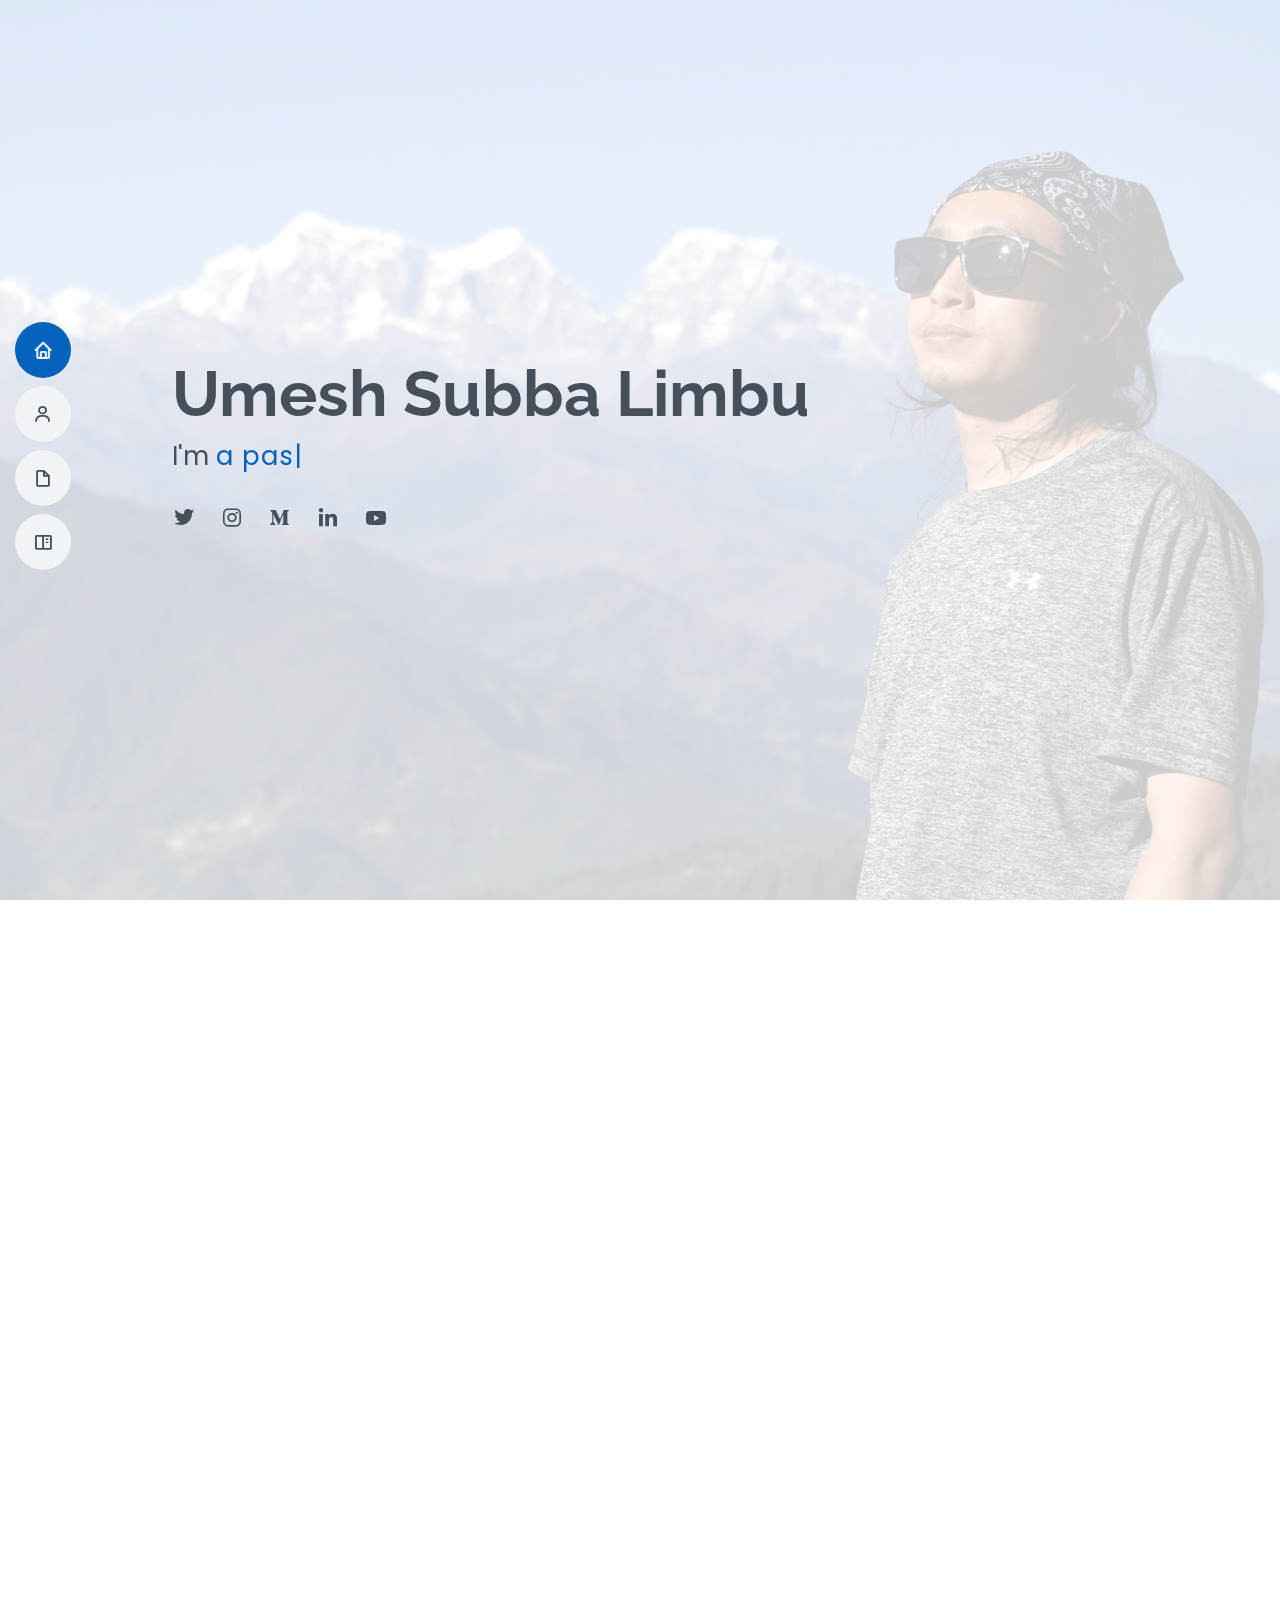
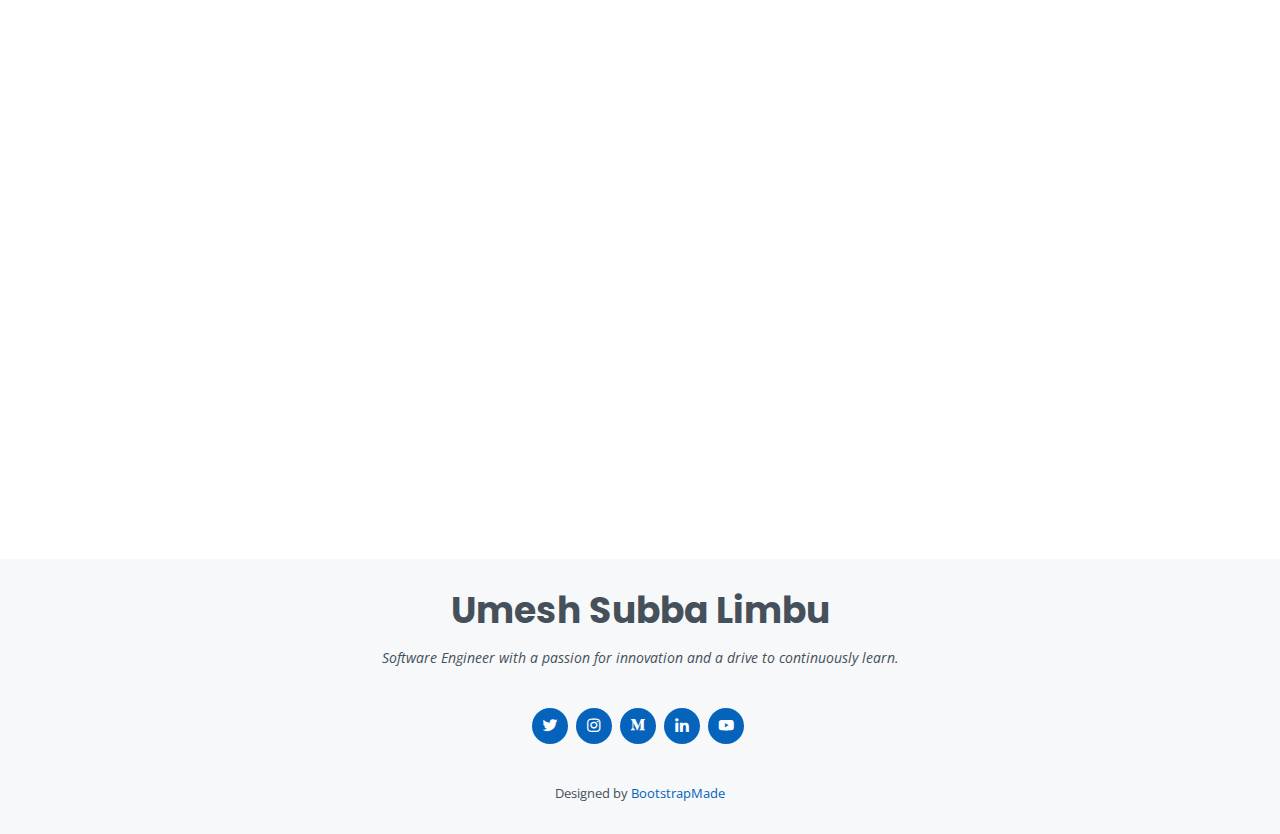
<file: index.html>
<!DOCTYPE html>
<html lang="en">

<head>
  <meta charset="utf-8" />
  <meta content="width=device-width, initial-scale=1.0" name="viewport" />

  <!-- Primary Meta Tags -->
  <title>Umesh Subba Limbu</title>
  <meta name="title" content="Umesh Subba Limbu" />
  <meta name="description"
    content="Passionate Software Engineer with over 9 years of experience in developing scalable and innovative solutions. Specializing in web and mobile development, I work with cutting-edge technologies like Next.js, Nest.js, Java, Spring boot, MongoDB, PostgreSQL and AWS services. Explore my projects, learn about my expertise, and connect to collaborate on new tech challenges." />

  <!-- Open Graph / Facebook -->
  <meta property="og:type" content="website" />
  <meta property="og:url" content="https://umes4ever.github.io/" />
  <meta property="og:title" content="Umesh Subba Limbu" />
  <meta property="og:description"
    content="Passionate Software Engineer with over 9 years of experience in developing scalable and innovative solutions. Specializing in web and mobile development, I work with cutting-edge technologies like Next.js, Nest.js, Java, Spring boot, MongoDB, PostgreSQL and AWS services. Explore my projects, learn about my expertise, and connect to collaborate on new tech challenges." />
  <meta property="og:image" content="https://umes4ever.github.io/assets/img/hero-bg.jpg" />

  <!-- Twitter -->
  <meta property="twitter:card" content="summary_large_image" />
  <meta property="twitter:url" content="https://umes4ever.github.io/" />
  <meta property="twitter:title" content="Umesh Subba Limbu" />
  <meta property="twitter:description"
    content="Passionate Software Engineer with over 9 years of experience in developing scalable and innovative solutions. Specializing in web and mobile development, I work with cutting-edge technologies like Next.js, Nest.js, Java, Spring boot, MongoDB, PostgreSQL and AWS services. Explore my projects, learn about my expertise, and connect to collaborate on new tech challenges." />
  <meta property="twitter:image" content="https://umes4ever.github.io/assets/img/hero-bg.jpg" />

  <!-- Favicons -->
  <link rel="apple-touch-icon" sizes="180x180" href="apple-touch-icon.png" />
  <link rel="icon" type="image/png" sizes="32x32" href="favicon-32x32.png" />
  <link rel="icon" type="image/png" sizes="16x16" href="favicon-16x16.png" />
  <link rel="manifest" href="site.webmanifest" />

  <!-- Google Fonts -->
  <link
    href="https://fonts.googleapis.com/css?family=Open+Sans:300,300i,400,400i,600,600i,700,700i|Raleway:300,300i,400,400i,500,500i,600,600i,700,700i|Poppins:300,300i,400,400i,500,500i,600,600i,700,700i"
    rel="stylesheet" />

  <!-- Font awesome -->
  <link rel="stylesheet" href="https://cdnjs.cloudflare.com/ajax/libs/font-awesome/5.15.3/css/all.min.css"
    integrity="sha512-iBBXm8fW90+nuLcSKlbmrPcLa0OT92xO1BIsZ+ywDWZCvqsWgccV3gFoRBv0z+8dLJgyAHIhR35VZc2oM/gI1w=="
    crossorigin="anonymous" />

  <!-- Vendor CSS Files -->
  <link href="assets/vendor/aos/aos.css" rel="stylesheet" />
  <link href="assets/vendor/bootstrap/css/bootstrap.min.css" rel="stylesheet" />
  <link href="assets/vendor/bootstrap-icons/bootstrap-icons.css" rel="stylesheet" />
  <link href="assets/vendor/boxicons/css/boxicons.min.css" rel="stylesheet" />
  <link href="assets/vendor/glightbox/css/glightbox.min.css" rel="stylesheet" />
  <link href="assets/vendor/swiper/swiper-bundle.min.css" rel="stylesheet" />

  <!-- Template Main CSS File -->
  <link href="assets/css/style.css" rel="stylesheet" />
</head>

<body>
  <!-- ======= Mobile nav toggle button ======= -->
  <!-- <button type="button" class="mobile-nav-toggle d-xl-none"><i class="bi bi-list mobile-nav-toggle"></i></button> -->
  <i class="bi bi-list mobile-nav-toggle d-xl-none"></i>
  <!-- ======= Header ======= -->
  <header id="header" class="d-flex flex-column justify-content-center">
    <nav id="navbar" class="navbar nav-menu">
      <ul>
        <li>
          <a href="#hero" class="nav-link scrollto active"><i class="bx bx-home"></i> <span>Home</span></a>
        </li>
        <li>
          <a href="#about" class="nav-link scrollto"><i class="bx bx-user"></i> <span>About</span></a>
        </li>
        <li>
          <a href="#resume" class="nav-link scrollto"><i class="bx bx-file-blank"></i> <span>Resume</span></a>
        </li>
        <li>
          <a href="#portfolio" class="nav-link scrollto"><i class="bx bx-book-content"></i> <span>Project
              Experience</span></a>
        </li>
        <!-- <li><a href="#services" class="nav-link scrollto"><i class="bx bx-server"></i> <span>Services</span></a></li> -->
        <!-- <li><a href="#contact" class="nav-link scrollto"><i class="bx bx-envelope"></i> <span>Contact</span></a></li> -->
      </ul>
    </nav>
    <!-- .nav-menu -->
  </header>
  <!-- End Header -->

  <!-- ======= Hero Section ======= -->
  <section id="hero" class="d-flex flex-column justify-content-center">
    <div class="container" data-aos="zoom-in" data-aos-delay="100">
      <h1>Umesh Subba Limbu</h1>
      <p>
        I'm
        <span class="typed"
          data-typed-items="a passionate software engineer., a mentor who guides the next generation of developers.,  a lifelong learner always exploring new technologies.,  an adventurous traveler seeking inspiration from the world., dedicated to building impactful solutions and improving lives."></span>
      </p>
      <div class="social-links">
        <a href="https://twitter.com/umes4ever" class="twitter" target="_blank"><i class="bx bxl-twitter"></i></a>
        <a href="https://www.instagram.com/umeshsubba.limbu" class="instagram" target="_blank"><i
            class="bx bxl-instagram"></i></a>
        <a href="https://umes4ever.medium.com/" class="medium" target="_blank"><i class="bx bxl-medium"></i></a>
        <a href="https://www.linkedin.com/in/umesh-subba-limbu-8b9908101" class="linkedin" target="_blank"><i
            class="bx bxl-linkedin"></i></a>
        <a href="https://www.youtube.com/channel/UCSDwphk1Mj4pO_58oIeJREA/featured" class="youtube" target="_blank"><i
            class="bx bxl-youtube"></i></a>
      </div>
    </div>
  </section>
  <!-- End Hero -->

  <main id="main">
    <!-- ======= About Section ======= -->
    <section id="about" class="about">
      <div class="container" data-aos="fade-up">
        <div class="section-title">
          <h2>About</h2>
          <p>
            I am an experienced Technology Manager with a strong background in software engineering and project
            leadership. With over 9 years of experience in the field, I have honed my skills in leading cross-functional
            teams and driving product development from concept to delivery. I specialize in managing projects that
            adhere to strict compliance standards such as HIPAA and GDPR while ensuring high-quality code and system
            design.
          </p>
        </div>

        <div class="row">
          <div class="col-lg-4">
            <img src="assets/img/profile-img.jpg" class="img-fluid" alt="" />
          </div>
          <div class="col-lg-8 pt-4 pt-lg-0 content">
            <p>
              Currently, as an Assistant Technology Manager/Project Lead, I guide teams through ongoing project
              planning, execution, and delivery. I architect features and solutions, maintain technical documentation,
              and provide mentorship to ensure team success. In my previous roles, I've led engineering teams, made key
              tech stack decisions, and managed end-to-end product development.
            </p>
            <p>
              I am passionate about researching emerging technologies, fostering collaboration, and continuously
              improving my technical skills. I've worked with a wide range of technologies including Next.js, Nest.js,
              Java, Spring Boot,
              AWS services, and databases like MongoDB and PostgreSQL.
            </p>
            <p>
              I have had the privilege of leading and contributing to a wide range of projects across various
              industries, including healthcare, online learning, recruitment, and logistics. My experience spans
              architecting GDPR and HIPAA-compliant solutions, implementing real-time bidding systems, and developing
              IoT-based platforms. I thrive in cross-functional environments, collaborating with teams to ensure
              successful project execution, from feature design to production release. I am passionate about solving
              complex problems, improving user experiences, and driving innovation in
              every project I undertake.
            </p>
            <p>
              Beyond my professional life, I am an avid traveler and enjoy activities such as basketball, playing
              guitar, and trekking to beautiful locations. I'm dedicated to continuous learning, sharing knowledge, and
              making a positive impact wherever I go.
            </p>
          </div>
        </div>
      </div>
    </section>
    <!-- End About Section -->

    <!-- ======= Resume Section ======= -->
    <section id="resume" class="resume">
      <div class="container" data-aos="fade-up">
        <div class="section-title">
          <h2>Resume</h2>
        </div>

        <div class="row">
          <div class="col-lg-6">
            <h3 class="resume-title">Summary</h3>
            <div class="resume-item pb-0">
              <h4>Umesh Subba Limbu</h4>
              <p>
                <em>I am a Technology Manager with over 9 years of experience in software engineering and project
                  leadership. Currently, I lead cross-functional teams, architect compliant solutions, and mentor team
                  members to ensure successful project delivery. I have expertise in product development, tech stack
                  decisions, and emerging technologies. Outside of work, I enjoy traveling, basketball,
                  guitar, and trekking. I'm passionate about continuous learning and sharing knowledge to make a
                  positive impact.</em>
              </p>
              <p>Contact Information</p>
              <p><em>Email: <a href="mailto:umes4ever@gmail.com">umes4ever@gmail.com</a></em></p>
            </div>

            <h3 class="resume-title">Education</h3>
            <div class="resume-item">
              <h4>Bachelor of Engineering in Computer Science</h4>
              <h5>2011 - 2015</h5>
              <p>
                <em>NMAM Institute of Technology, Karkala Taluk, Nitte,
                  Karnataka, India</em>
              </p>
              <p>(CGPA: 9.42/10.0)</p>
            </div>
          </div>
          <div class="col-lg-6">
            <h3 class="resume-title">Professional Experience</h3>
            <div class="resume-item">
              <h4>Assistant Technology Manager/Project Lead</h4>
              <h5>Jan 2024 - Present</h5>
              <p><em>Fusemachines Nepal Pvt. Ltd., Kathmandu</em></p>
              <ul>
                <li>Leading cross-functional teams to manage ongoing project planning, execution, and delivery.</li>
                <li>Architecting features, implementing HIPAA, GDPR-compliant solutions, and overseeing technical
                  documentation and system design.</li>
                <li>Providing technical guidance, maintaining code quality, and mentoring team members to address
                  challenges and ensure project success.</li>
              </ul>
            </div>
            <div class="resume-item">
              <h4>Assistant Technology Manager</h4>
              <h5>Jan 2022 - Dec 2023</h5>
              <p><em>Fusemachines Nepal Pvt. Ltd., Kathmandu</em></p>
              <ul>
                <li>Led engineering teams through hiring, training, and
                  project execution, including tech stack decisions and team
                  formation.</li>
                <li>Drove product development from inception to MVP launch
                  while establishing technology roadmaps aligned with
                  business objectives.</li>
                <li>Conducted research on emerging technologies to assess
                  and implement feasibility.</li>
              </ul>
            </div>
          </div>
        </div>

        <div class="resume-download-div">
          <div class="resume-download-anchor-div">
            <a class="resume-download-anchor" rel="noopener noreferrer" target="_blank"
              href="assets/file/Resume - Umesh.pdf">Download Resume</a>
          </div>
        </div>
      </div>
    </section>
    <!-- End Resume Section -->

    <!-- ======= Portfolio Section ======= -->
    <section id="portfolio" class="portfolio section-bg">
      <div class="container" data-aos="fade-up">
        <div class="section-title">
          <h2>Project Experience</h2>
        </div>

        <div class="row">
          <div class="col-lg-6">
            <div class="portfolio-item">
              <h4>Healthcare platform</h4>
              <h5>2022 - Present</h5>
              <p><em>Fusemachines Nepal Pvt. Ltd., Kathmandu</em></p>
              <ul>
                <li>
                  Authored 10+ technical documents for architecting and designing solutions ensuring GDPR and HIPAA
                  compliance, Zoom audio capturing for transcription, TDL lab integration, invoicing feature, multiple
                  organization support, and teleconsultation.
                </li>
                <li>Worked closely with the PM to establish a process to ensure code quality in the project and
                  implement an efficient release process.</li>
                <li>Leading client meetings to discuss upcoming feature releases, ongoing work, and new feature
                  requirements.</li>
                <li>Collaborating with cross-functional teams to implement features and successfully release features to
                  production.</li>
              </ul>
            </div>
            <div class="portfolio-item">
              <h4>AI Talents Hiring Platform</h4>
              <h5>2021 - 2022</h5>
              <p><em>Fusemachines Nepal Pvt. Ltd., Kathmandu</em></p>
              <ul>
                <li>Developed a Dialog Flow-based system designed to understand queries related to the required
                  engineers and provide a list of engineers that match the query.</li>
                <li>
                  Worked on creating a service to update existing indexed lead data in Elasticsearch, replacing outdated
                  information with new data, while looking into sources like LinkedIn and other sources to gather
                  relevant updates.
                </li>
              </ul>
            </div>
          </div>
          <div class="col-lg-6">
            <div class="portfolio-item">
              <h4>Online Learning Platform</h4>
              <h5>2019 - 2021</h5>
              <p><em>Fusemachines Nepal Pvt. Ltd., Kathmandu</em></p>
              <ul>
                <li>Led a team of 10+ engineers as Squad Lead, driving the development of live class features and other
                  functionalities for an online learning platform, including lesson planning, assignment grading tools
                  and more.</li>
                <li>
                  Actively worked with the Customer support team to resolve client-reported issues. Resolved 200+
                  client-reported issues.
                </li>
                <li>Monitored and managed over 30+ production releases, ensuring smooth deployment and timely issue
                  resolution.</li>
              </ul>
            </div>
            <div class="portfolio-item">
              <h4>Parking Hub Management</h4>
              <h5>2018 - 2019</h5>
              <p><em>Fusemachines Nepal Pvt. Ltd., Kathmandu</em></p>
              <ul>
                <li>
                  Collaborated in a team to develop an IoT system based on geofencing to detect vehicle entry and exit
                  from parking hubs, and track the number of vehicles across different parking locations.
                </li>
              </ul>
            </div>
          </div>
        </div>
      </div>
    </section>
    <!-- End Portfolio Section -->
  </main>
  <!-- End #main -->

  <!-- ======= Footer ======= -->
  <footer id="footer">
    <div class="container">
      <h3>Umesh Subba Limbu</h3>
      <p>
        Software Engineer with a passion for innovation and a drive to continuously learn.
      </p>
      <div class="social-links">
        <a href="https://twitter.com/umes4ever" class="twitter" target="_blank"><i class="bx bxl-twitter"></i></a>
        <a href="https://www.instagram.com/umeshsubba.limbu" class="instagram" target="_blank"><i
            class="bx bxl-instagram"></i></a>
        <a href="https://umes4ever.medium.com/" class="medium" target="_blank"><i class="bx bxl-medium"></i></a>
        <a href="https://www.linkedin.com/in/umesh-subba-limbu-8b9908101" class="linkedin" target="_blank"><i
            class="bx bxl-linkedin"></i></a>
        <a href="https://www.youtube.com/channel/UCSDwphk1Mj4pO_58oIeJREA/featured" class="youtube" target="_blank"><i
            class="bx bxl-youtube"></i></a>
      </div>
      <div class="credits">
        <!-- All the links in the footer should remain intact. -->
        <!-- You can delete the links only if you purchased the pro version. -->
        <!-- Licensing information: [license-url] -->
        <!-- Purchase the pro version with working PHP/AJAX contact form: https://bootstrapmade.com/free-html-bootstrap-template-my-resume/ -->
        Designed by <a href="https://bootstrapmade.com/">BootstrapMade</a>
      </div>
    </div>
  </footer>
  <!-- End Footer -->

  <div id="preloader"></div>
  <a href="#" class="back-to-top d-flex align-items-center justify-content-center"><i
      class="bi bi-arrow-up-short"></i></a>

  <!-- Vendor JS Files -->
  <script src="assets/vendor/aos/aos.js"></script>
  <script src="assets/vendor/bootstrap/js/bootstrap.bundle.min.js"></script>
  <script src="assets/vendor/glightbox/js/glightbox.min.js"></script>
  <script src="assets/vendor/isotope-layout/isotope.pkgd.min.js"></script>
  <script src="assets/vendor/php-email-form/validate.js"></script>
  <script src="assets/vendor/purecounter/purecounter.js"></script>
  <script src="assets/vendor/swiper/swiper-bundle.min.js"></script>
  <script src="assets/vendor/typed.js/typed.min.js"></script>
  <script src="assets/vendor/waypoints/noframework.waypoints.js"></script>

  <!-- Template Main JS File -->
  <script src="assets/js/main.js"></script>
</body>

</html>
</file>
<file: assets/css/style.css>
/**
* Template Name: MyResume - v4.1.0
* Template URL: https://bootstrapmade.com/free-html-bootstrap-template-my-resume/
* Author: BootstrapMade.com
* License: https://bootstrapmade.com/license/
*/

/*--------------------------------------------------------------
# General
--------------------------------------------------------------*/
body {
  font-family: "Open Sans", sans-serif;
  color: #272829;
}

a {
  color: #0563bb;
  text-decoration: none;
}

a:hover {
  color: #067ded;
  text-decoration: none;
}

h1, h2, h3, h4, h5, h6 {
  font-family: "Raleway", sans-serif;
}

/*--------------------------------------------------------------
# Back to top button
--------------------------------------------------------------*/
.back-to-top {
  position: fixed;
  visibility: hidden;
  opacity: 0;
  right: 15px;
  bottom: 15px;
  z-index: 996;
  background: #0563bb;
  width: 40px;
  height: 40px;
  border-radius: 50px;
  transition: all 0.4s;
}

.back-to-top i {
  font-size: 28px;
  color: #fff;
  line-height: 0;
}

.back-to-top:hover {
  background: #0678e3;
  color: #fff;
}

.back-to-top.active {
  visibility: visible;
  opacity: 1;
}

/*--------------------------------------------------------------
# Preloader
--------------------------------------------------------------*/
#preloader {
  position: fixed;
  top: 0;
  left: 0;
  right: 0;
  bottom: 0;
  z-index: 9999;
  overflow: hidden;
  background: #fff;
}

#preloader:before {
  content: "";
  position: fixed;
  top: calc(50% - 30px);
  left: calc(50% - 30px);
  border: 6px solid #0563bb;
  border-top-color: #fff;
  border-bottom-color: #fff;
  border-radius: 50%;
  width: 60px;
  height: 60px;
  -webkit-animation: animate-preloader 1s linear infinite;
  animation: animate-preloader 1s linear infinite;
}

@-webkit-keyframes animate-preloader {
  0% {
    transform: rotate(0deg);
  }

  100% {
    transform: rotate(360deg);
  }
}

@keyframes animate-preloader {
  0% {
    transform: rotate(0deg);
  }

  100% {
    transform: rotate(360deg);
  }
}

/*--------------------------------------------------------------
# Disable aos animation delay on mobile devices
--------------------------------------------------------------*/
@media screen and (max-width: 768px) {
  [data-aos-delay] {
    transition-delay: 0 !important;
  }
}

/*--------------------------------------------------------------
# Header
--------------------------------------------------------------*/
#header {
  position: fixed;
  top: 0;
  left: 0;
  bottom: 0;
  z-index: 9997;
  transition: all 0.5s;
  padding: 15px;
  overflow-y: auto;
}

@media (max-width: 992px) {
  #header {
    width: 300px;
    background: #fff;
    border-right: 1px solid #e6e9ec;
    left: -300px;
  }
}

@media (min-width: 992px) {
  #main {
    margin-left: 100px;
  }
}

/*--------------------------------------------------------------
# Navigation Menu
--------------------------------------------------------------*/
/**
* Desktop Navigation 
*/
.nav-menu {
  padding: 0;
  display: block;
}

.nav-menu * {
  margin: 0;
  padding: 0;
  list-style: none;
}

.nav-menu>ul>li {
  position: relative;
  white-space: nowrap;
}

.nav-menu a {
  display: flex;
  align-items: center;
  color: #45505b;
  padding: 10px 18px;
  margin-bottom: 8px;
  transition: 0.3s;
  font-size: 15px;
  border-radius: 50px;
  background: #f2f3f5;
  height: 56px;
  width: 100%;
  overflow: hidden;
  transition: 0.3s;
}

.nav-menu a i {
  font-size: 20px;
}

.nav-menu a span {
  padding: 0 5px 0 7px;
  color: #45505b;
}

@media (min-width: 992px) {
  .nav-menu a {
    width: 56px;
  }

  .nav-menu a span {
    display: none;
    color: #fff;
  }
}

.nav-menu a:hover, .nav-menu .active, .nav-menu li:hover>a {
  color: #fff;
  background: #0563bb;
}

.nav-menu a:hover span, .nav-menu .active span, .nav-menu li:hover>a span {
  color: #fff;
}

.nav-menu a:hover, .nav-menu li:hover>a {
  width: 100%;
  color: #fff;
}

.nav-menu a:hover span, .nav-menu li:hover>a span {
  display: block;
}

/**
* Mobile Navigation 
*/
.mobile-nav-toggle {
  position: fixed;
  right: 10px;
  top: 10px;
  z-index: 9998;
  border: 0;
  background: none;
  font-size: 28px;
  transition: all 0.4s;
  outline: none !important;
  line-height: 0;
  cursor: pointer;
  border-radius: 50px;
  padding: 5px;
}

.mobile-nav-toggle i {
  color: #45505b;
}

.mobile-nav-active {
  overflow: hidden;
}

.mobile-nav-active #header {
  left: 0;
}

.mobile-nav-active .mobile-nav-toggle {
  color: #fff;
  background-color: #0563bb;
}

/*--------------------------------------------------------------
# Hero Section
--------------------------------------------------------------*/
#hero {
  width: 100%;
  height: 100vh;
  background: url("../img/hero-bg.jpg") top right no-repeat;
  background-size: cover;
  position: relative;
}

@media (min-width: 992px) {
  #hero {
    padding-left: 160px;
  }
}

#hero:before {
  content: "";
  background: rgba(255, 255, 255, 0.8);
  position: absolute;
  bottom: 0;
  top: 0;
  left: 0;
  right: 0;
}

#hero h1 {
  margin: 0;
  font-size: 64px;
  font-weight: 700;
  line-height: 56px;
  color: #45505b;
}

#hero p {
  color: #45505b;
  margin: 15px 0 0 0;
  font-size: 26px;
  font-family: "Poppins", sans-serif;
}

#hero p span {
  color: #0563bb;
  letter-spacing: 1px;
}

#hero .social-links {
  margin-top: 30px;
}

#hero .social-links a {
  font-size: 24px;
  display: inline-block;
  color: #45505b;
  line-height: 1;
  margin-right: 20px;
  transition: 0.3s;
}

#hero .social-links a:hover {
  color: #0563bb;
}

@media (max-width: 992px) {
  #hero {
    text-align: center;
  }

  #hero h1 {
    font-size: 32px;
    line-height: 36px;
  }

  #hero p {
    margin-top: 10px;
    font-size: 20px;
    line-height: 24px;
  }
}

/*--------------------------------------------------------------
# Sections General
--------------------------------------------------------------*/
section {
  padding: 60px 0;
  overflow: hidden;
}

.section-title {
  text-align: center;
  padding-bottom: 30px;
}

.section-title h2 {
  font-size: 32px;
  font-weight: bold;
  text-transform: uppercase;
  margin-bottom: 20px;
  padding-bottom: 20px;
  position: relative;
  color: #45505b;
}

.section-title h2::before {
  content: '';
  position: absolute;
  display: block;
  width: 120px;
  height: 1px;
  background: #ddd;
  bottom: 1px;
  left: calc(50% - 60px);
}

.section-title h2::after {
  content: '';
  position: absolute;
  display: block;
  width: 40px;
  height: 3px;
  background: #0563bb;
  bottom: 0;
  left: calc(50% - 20px);
}

.section-title p {
  margin-bottom: 0;
}

/*--------------------------------------------------------------
# About
--------------------------------------------------------------*/
.about .content h3 {
  font-weight: 700;
  font-size: 26px;
  color: #728394;
}

.about .content ul {
  list-style: none;
  padding: 0;
}

.about .content ul li {
  margin-bottom: 20px;
  display: flex;
  align-items: center;
}

.about .content ul strong {
  margin-right: 10px;
}

.about .content ul i {
  font-size: 16px;
  margin-right: 5px;
  color: #0563bb;
  line-height: 0;
}

.about .content p:last-child {
  margin-bottom: 0;
}

/*--------------------------------------------------------------
# Resume
--------------------------------------------------------------*/
.resume .resume-title {
  font-size: 26px;
  font-weight: 700;
  margin-top: 20px;
  margin-bottom: 20px;
  color: #45505b;
}

.resume .resume-item {
  padding: 0 0 20px 20px;
  margin-top: -2px;
  border-left: 2px solid #0563bb;
  position: relative;
}

.resume .resume-item h4 {
  line-height: 18px;
  font-size: 18px;
  font-weight: 600;
  text-transform: uppercase;
  font-family: "Poppins", sans-serif;
  color: #0563bb;
  margin-bottom: 10px;
}

.resume .resume-item h5 {
  font-size: 16px;
  background: #f7f8f9;
  padding: 5px 15px;
  display: inline-block;
  font-weight: 600;
  margin-bottom: 10px;
}

.resume .resume-item ul {
  padding-left: 20px;
}

.resume .resume-item ul li {
  padding-bottom: 10px;
}

.resume .resume-item:last-child {
  padding-bottom: 0;
}

.resume .resume-item::before {
  content: "";
  position: absolute;
  width: 16px;
  height: 16px;
  border-radius: 50px;
  left: -9px;
  top: 0;
  background: #fff;
  border: 2px solid #0563bb;
}

.resume-download-div {
  display: flex;
  justify-content: center;
  align-items: center;
  margin-top: 60px;
}

.resume-download-anchor-div {
  padding: 15px;
  border-radius: 25px;
  background-color: #0563bb;
  color: #ffffff;
  cursor: pointer;
  transition: all 0.4s;
}

.resume-download-anchor {
  color: #ffffff;
  transition: all 0.4s;
}

.resume-download-anchor-div:hover {
  background-color: #0678e3;
  color: #ffffff;
}

.resume-download-anchor:hover {
  color: #ffffff;
}

/*--------------------------------------------------------------
# Portfolio
--------------------------------------------------------------*/
.portfolio .portfolio-title {
  font-size: 26px;
  font-weight: 700;
  margin-top: 20px;
  margin-bottom: 20px;
  color: #45505b;
}

.portfolio .portfolio-item {
  padding: 0 0 20px 20px;
  margin-top: -2px;
  border-left: 2px solid #0563bb;
  position: relative;
}

.portfolio .portfolio-item h4 {
  line-height: 18px;
  font-size: 18px;
  font-weight: 600;
  text-transform: uppercase;
  font-family: "Poppins", sans-serif;
  color: #0563bb;
  margin-bottom: 10px;
}

.portfolio .portfolio-item h5 {
  font-size: 16px;
  background: #f7f8f9;
  padding: 5px 15px;
  display: inline-block;
  font-weight: 600;
  margin-bottom: 10px;
}

.portfolio .portfolio-item ul {
  padding-left: 20px;
}

.portfolio .portfolio-item ul li {
  padding-bottom: 10px;
}

.portfolio .portfolio-item:last-child {
  padding-bottom: 0;
}

.portfolio .portfolio-item::before {
  content: "";
  position: absolute;
  width: 16px;
  height: 16px;
  border-radius: 50px;
  left: -9px;
  top: 0;
  background: #fff;
  border: 2px solid #0563bb;
}

/*--------------------------------------------------------------
# Footer
--------------------------------------------------------------*/
#footer {
  background: #f7f8f9;
  color: #45505b;
  font-size: 14px;
  text-align: center;
  padding: 30px 0;
}

#footer h3 {
  font-size: 36px;
  font-weight: 700;
  position: relative;
  font-family: "Poppins", sans-serif;
  padding: 0;
  margin: 0 0 15px 0;
}

#footer p {
  font-size: 15;
  font-style: italic;
  padding: 0;
  margin: 0 0 40px 0;
}

#footer .social-links {
  margin: 0 0 40px 0;
}

#footer .social-links a {
  font-size: 18px;
  display: inline-block;
  background: #0563bb;
  color: #fff;
  line-height: 1;
  padding: 8px 0;
  margin-right: 4px;
  border-radius: 50%;
  text-align: center;
  width: 36px;
  height: 36px;
  transition: 0.3s;
}

#footer .social-links a:hover {
  background: #0678e3;
  color: #fff;
  text-decoration: none;
}

#footer .copyright {
  margin: 0 0 5px 0;
}

#footer .credits {
  font-size: 13px;
}
</file>
